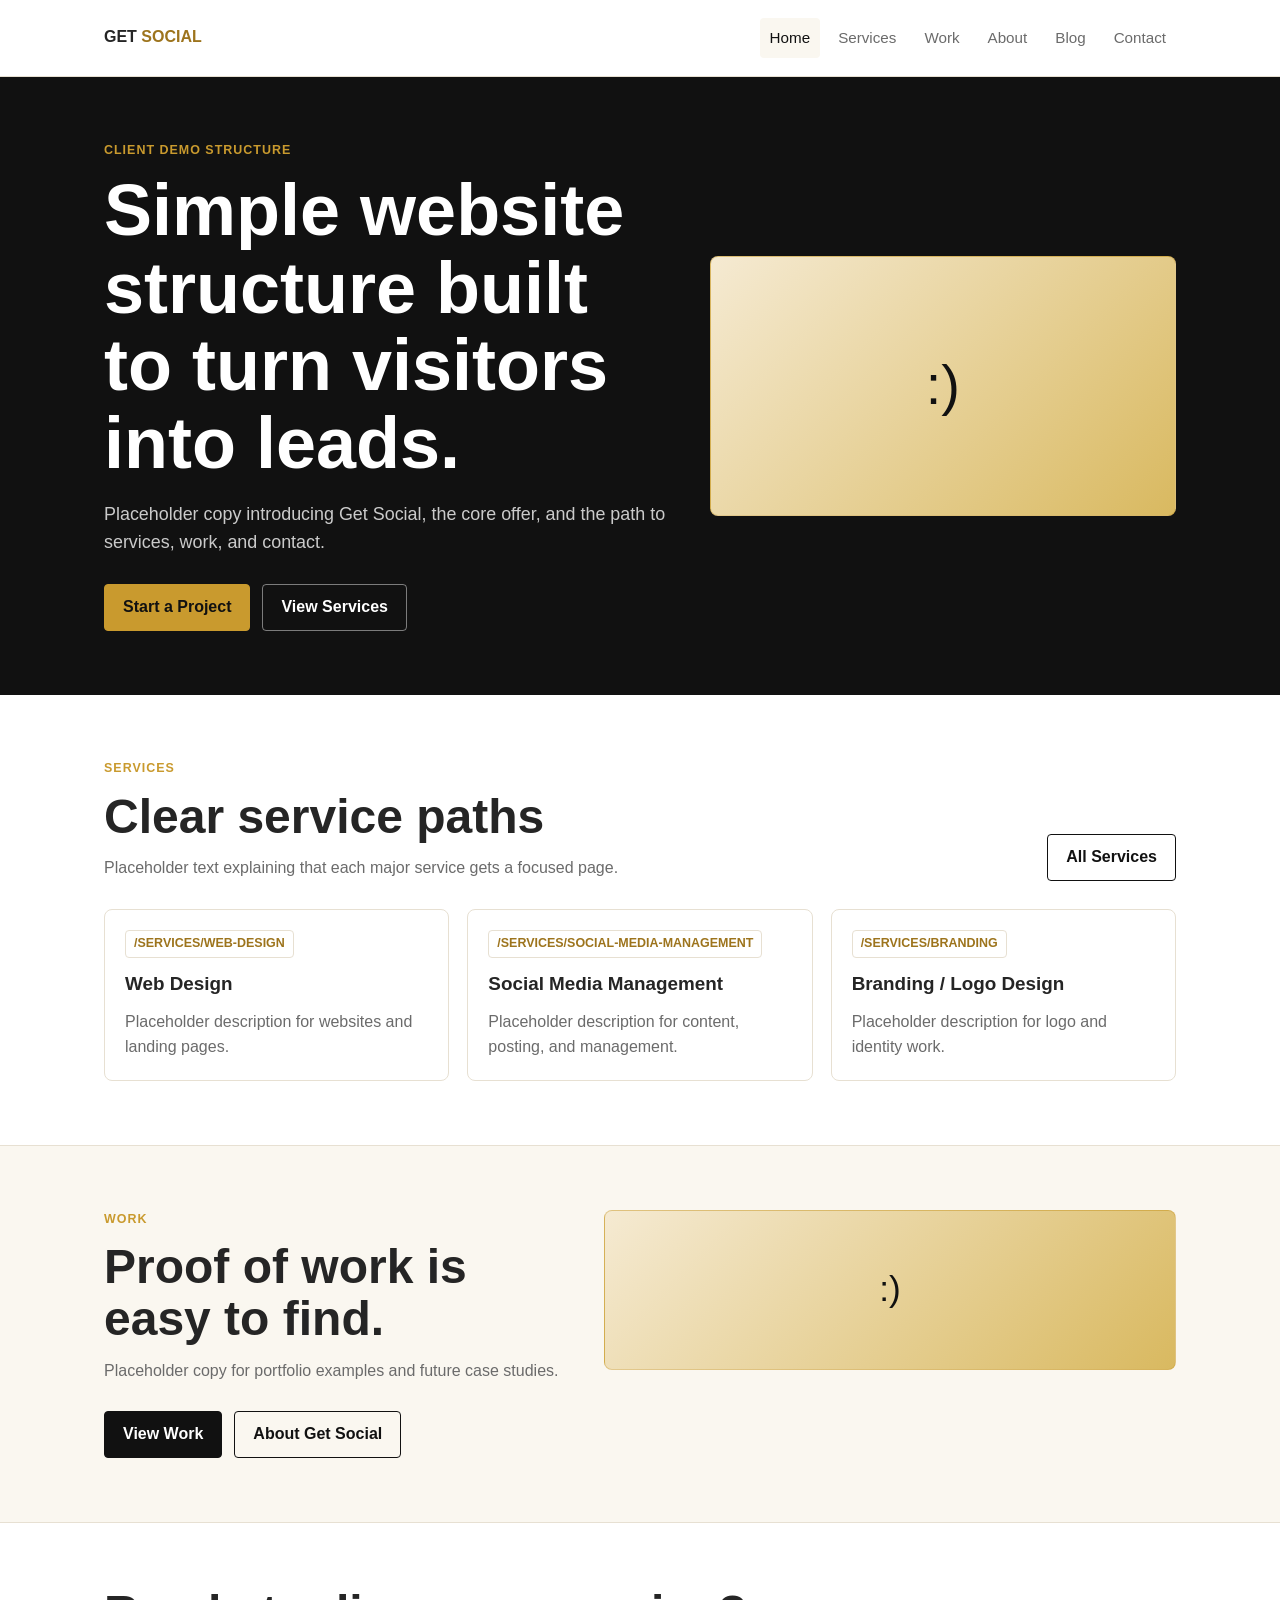
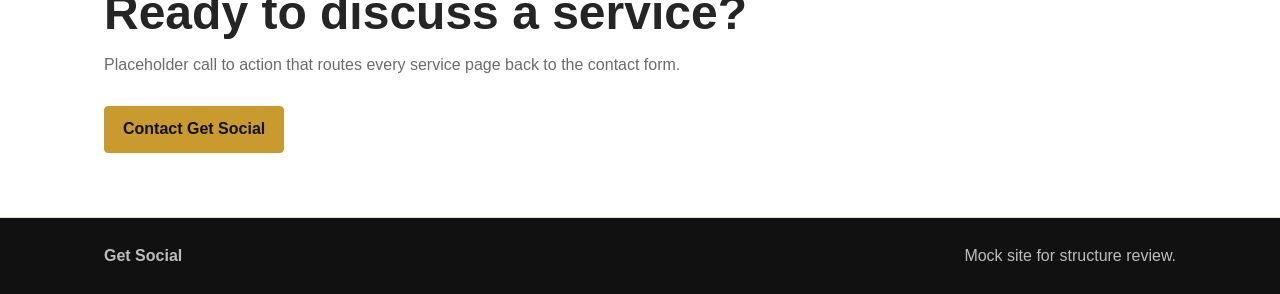
<file: index.html>
<!doctype html>
<html lang="en">
  <head>
    <meta charset="utf-8">
    <meta name="viewport" content="width=device-width, initial-scale=1">
    <title>Get Social Mock Site</title>
    <link rel="stylesheet" href="styles.css">
  </head>
  <body>
    <header class="site-header">
      <div class="nav-wrap">
        <a class="brand" href="index.html">Get <span>Social</span></a>
        <nav class="main-nav" aria-label="Main navigation">
          <a href="index.html" aria-current="page">Home</a>
          <a href="services/">Services</a>
          <a href="work/">Work</a>
          <a href="about/">About</a>
          <a href="blog/">Blog</a>
          <a href="contact/">Contact</a>
        </nav>
      </div>
    </header>
    <main>
      <section class="hero">
        <div class="hero-inner">
          <div>
            <p class="eyebrow">Client demo structure</p>
            <h1>Simple website structure built to turn visitors into leads.</h1>
            <p class="lede">Placeholder copy introducing Get Social, the core offer, and the path to services, work, and contact.</p>
            <div class="actions">
              <a class="button gold" href="contact/">Start a Project</a>
              <a class="button secondary" href="services/">View Services</a>
            </div>
          </div>
          <div class="media-block" aria-label="Replaceable image placeholder">:)</div>
        </div>
      </section>
      <section class="section">
        <div class="section-inner">
          <div class="section-head">
            <div>
              <p class="eyebrow">Services</p>
              <h2>Clear service paths</h2>
              <p class="section-lede">Placeholder text explaining that each major service gets a focused page.</p>
            </div>
            <a class="button secondary" href="services/">All Services</a>
          </div>
          <div class="grid three">
            <a class="card" href="services/web-design/"><span class="tag">/services/web-design</span><h3>Web Design</h3><p>Placeholder description for websites and landing pages.</p></a>
            <a class="card" href="services/social-media-management/"><span class="tag">/services/social-media-management</span><h3>Social Media Management</h3><p>Placeholder description for content, posting, and management.</p></a>
            <a class="card" href="services/branding/"><span class="tag">/services/branding</span><h3>Branding / Logo Design</h3><p>Placeholder description for logo and identity work.</p></a>
          </div>
        </div>
      </section>
      <section class="section alt">
        <div class="section-inner split">
          <div>
            <p class="eyebrow">Work</p>
            <h2>Proof of work is easy to find.</h2>
            <p class="section-lede">Placeholder copy for portfolio examples and future case studies.</p>
            <div class="actions">
              <a class="button" href="work/">View Work</a>
              <a class="button secondary" href="about/">About Get Social</a>
            </div>
          </div>
          <div class="media-block small" aria-label="Replaceable work image placeholder">:)</div>
        </div>
      </section>
      <section class="section">
        <div class="section-inner">
          <h2>Ready to discuss a service?</h2>
          <p class="section-lede">Placeholder call to action that routes every service page back to the contact form.</p>
          <div class="actions"><a class="button gold" href="contact/">Contact Get Social</a></div>
        </div>
      </section>
    </main>
    <footer class="site-footer"><div class="footer-inner"><strong>Get Social</strong><span>Mock site for structure review.</span></div></footer>
  </body>
</html>
</file>
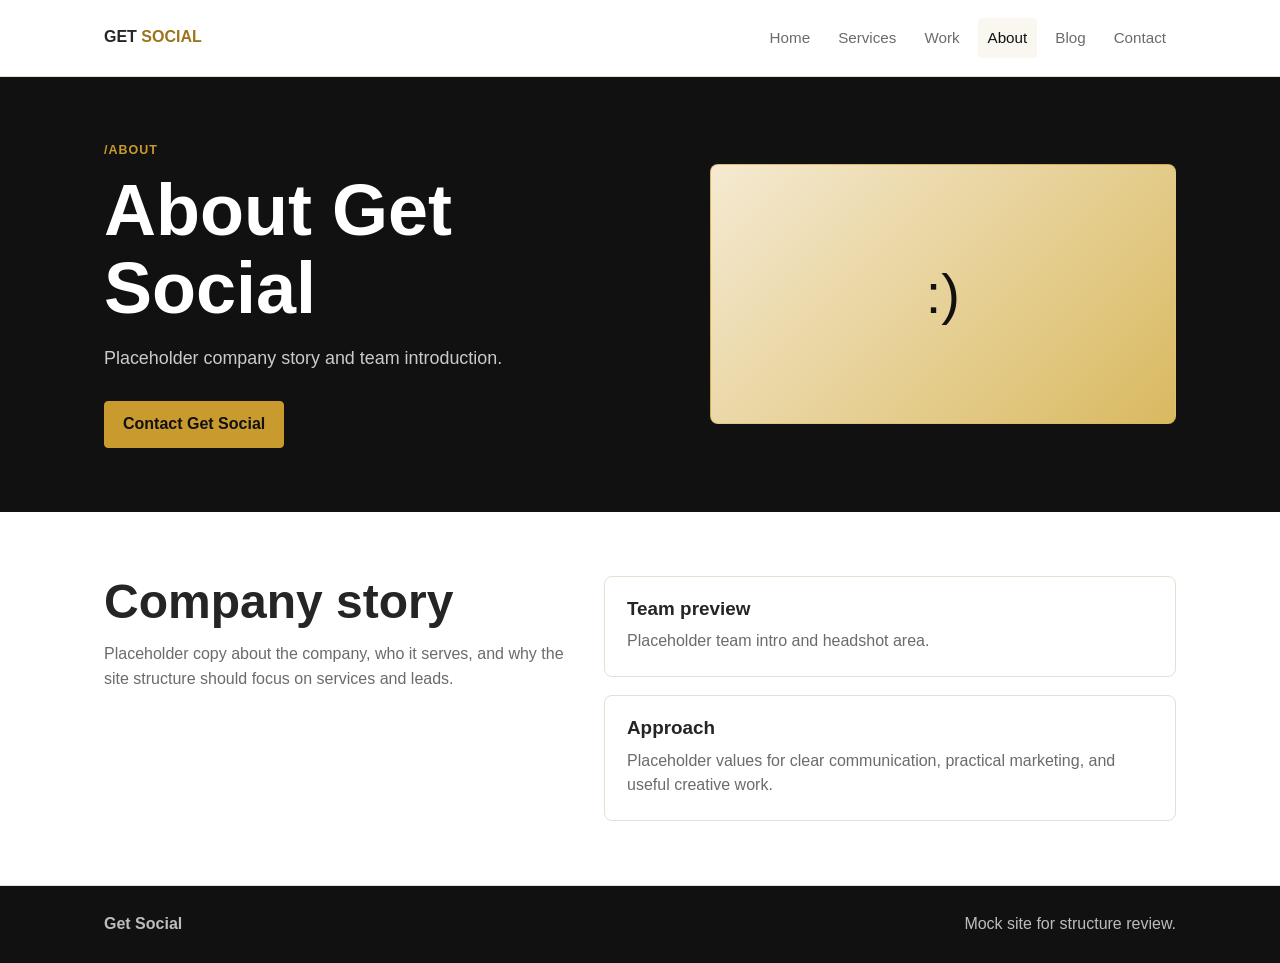
<file: about/index.html>
<!doctype html>
<html lang="en">
  <head><meta charset="utf-8"><meta name="viewport" content="width=device-width, initial-scale=1"><title>About | Get Social Mock Site</title><link rel="stylesheet" href="../styles.css"></head>
  <body>
    <header class="site-header"><div class="nav-wrap"><a class="brand" href="../index.html">Get <span>Social</span></a><nav class="main-nav" aria-label="Main navigation"><a href="../index.html">Home</a><a href="../services/">Services</a><a href="../work/">Work</a><a href="../about/" aria-current="page">About</a><a href="../blog/">Blog</a><a href="../contact/">Contact</a></nav></div></header>
    <main>
      <section class="hero"><div class="hero-inner"><div><p class="eyebrow">/about</p><h1>About Get Social</h1><p class="lede">Placeholder company story and team introduction.</p><div class="actions"><a class="button gold" href="../contact/">Contact Get Social</a></div></div><div class="media-block">:)</div></div></section>
      <section class="section"><div class="section-inner split"><div><h2>Company story</h2><p class="section-lede">Placeholder copy about the company, who it serves, and why the site structure should focus on services and leads.</p></div><div class="grid"><div class="feature"><h3>Team preview</h3><p>Placeholder team intro and headshot area.</p></div><div class="feature"><h3>Approach</h3><p>Placeholder values for clear communication, practical marketing, and useful creative work.</p></div></div></div></section>
    </main>
    <footer class="site-footer"><div class="footer-inner"><strong>Get Social</strong><span>Mock site for structure review.</span></div></footer>
  </body>
</html>
</file>
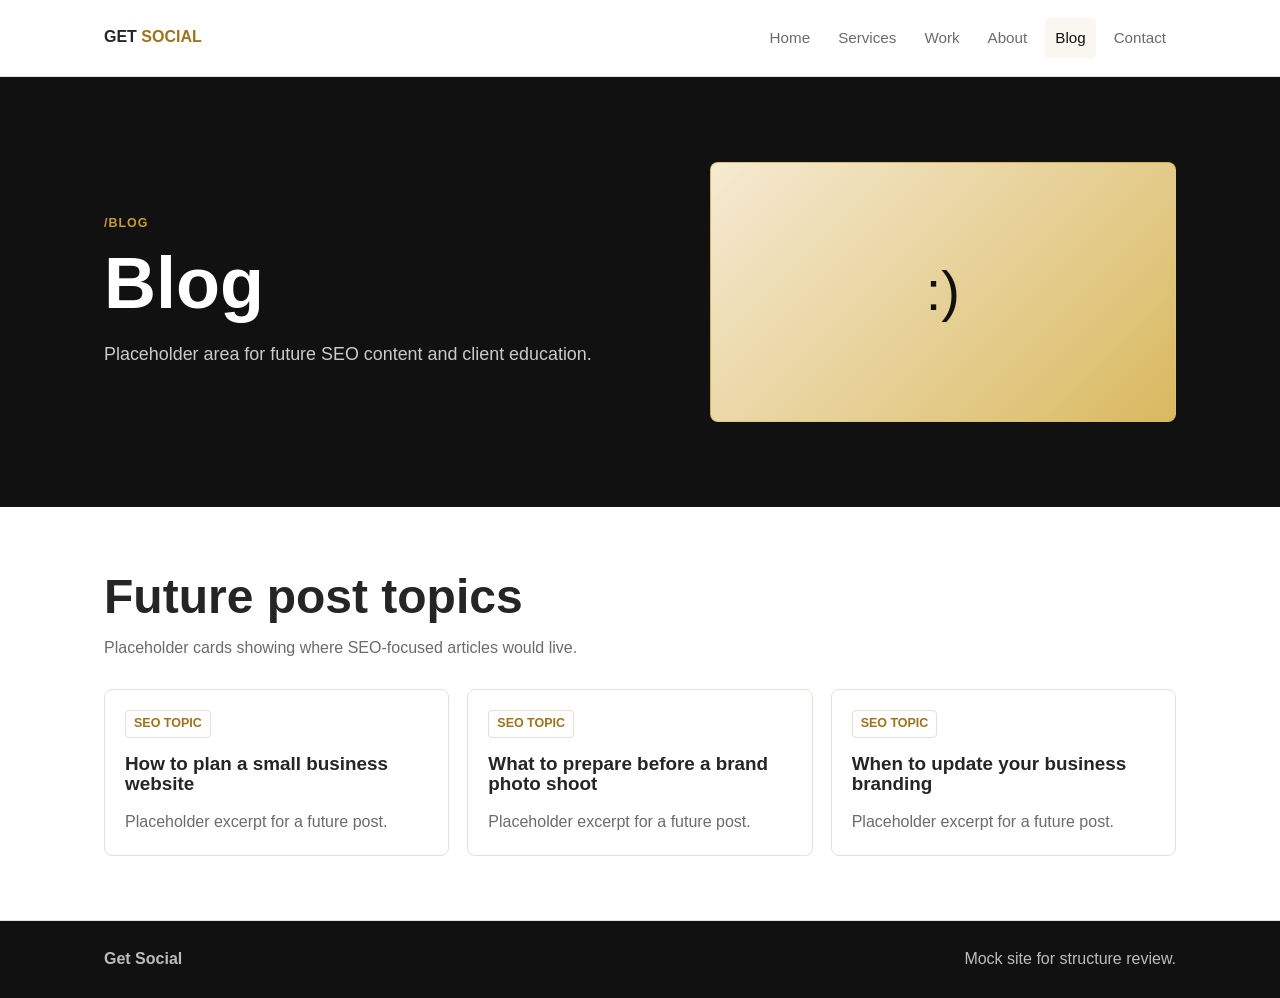
<file: blog/index.html>
<!doctype html>
<html lang="en">
  <head><meta charset="utf-8"><meta name="viewport" content="width=device-width, initial-scale=1"><title>Blog | Get Social Mock Site</title><link rel="stylesheet" href="../styles.css"></head>
  <body>
    <header class="site-header"><div class="nav-wrap"><a class="brand" href="../index.html">Get <span>Social</span></a><nav class="main-nav" aria-label="Main navigation"><a href="../index.html">Home</a><a href="../services/">Services</a><a href="../work/">Work</a><a href="../about/">About</a><a href="../blog/" aria-current="page">Blog</a><a href="../contact/">Contact</a></nav></div></header>
    <main>
      <section class="hero"><div class="hero-inner"><div><p class="eyebrow">/blog</p><h1>Blog</h1><p class="lede">Placeholder area for future SEO content and client education.</p></div><div class="media-block">:)</div></div></section>
      <section class="section"><div class="section-inner"><div class="section-head"><div><h2>Future post topics</h2><p class="section-lede">Placeholder cards showing where SEO-focused articles would live.</p></div></div><div class="grid three"><a class="card" href="../contact/"><span class="tag">SEO Topic</span><h3>How to plan a small business website</h3><p>Placeholder excerpt for a future post.</p></a><a class="card" href="../contact/"><span class="tag">SEO Topic</span><h3>What to prepare before a brand photo shoot</h3><p>Placeholder excerpt for a future post.</p></a><a class="card" href="../contact/"><span class="tag">SEO Topic</span><h3>When to update your business branding</h3><p>Placeholder excerpt for a future post.</p></a></div></div></section>
    </main>
    <footer class="site-footer"><div class="footer-inner"><strong>Get Social</strong><span>Mock site for structure review.</span></div></footer>
  </body>
</html>
</file>
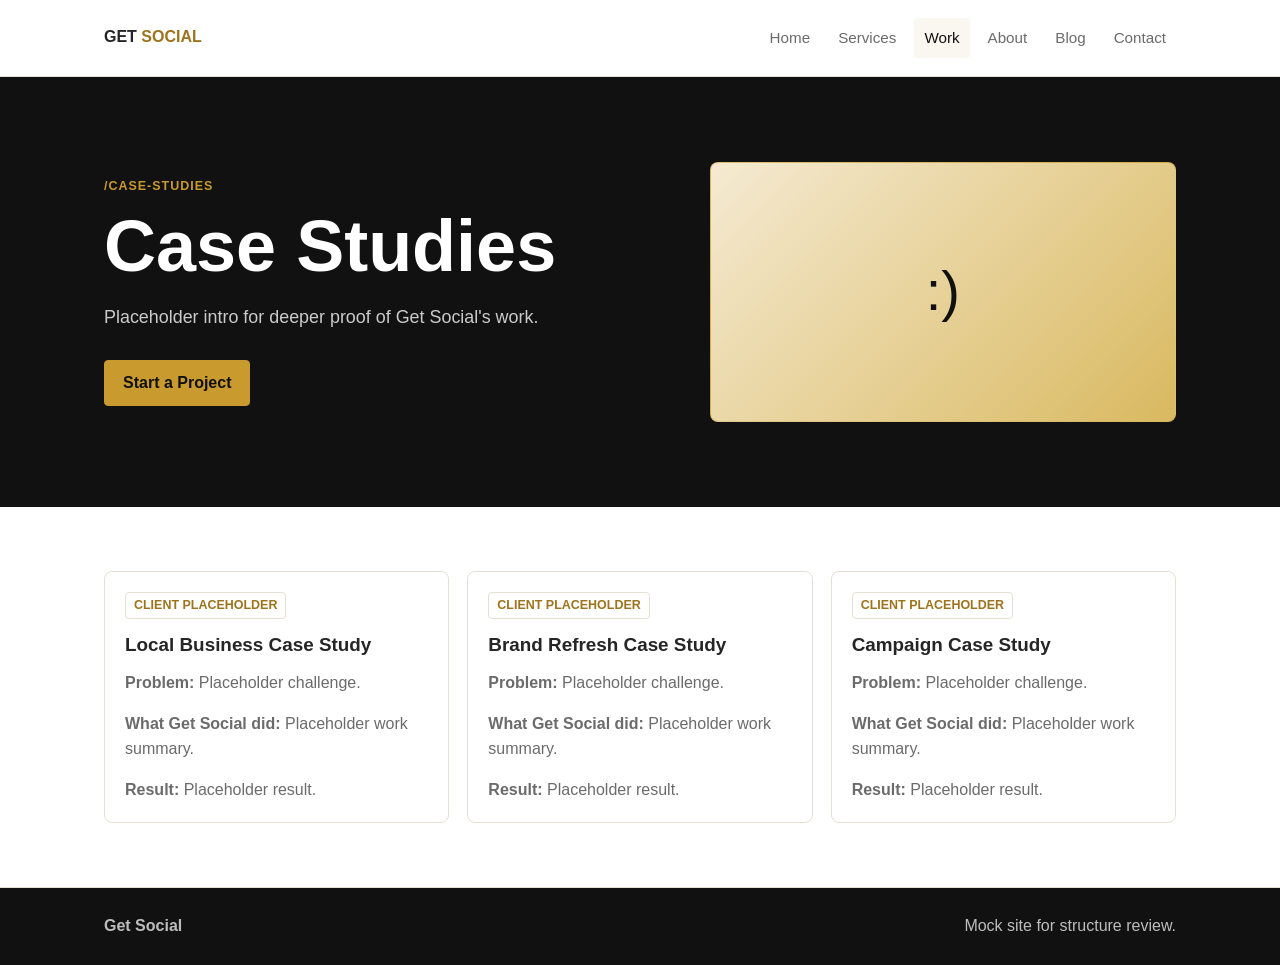
<file: case-studies/index.html>
<!doctype html>
<html lang="en">
  <head><meta charset="utf-8"><meta name="viewport" content="width=device-width, initial-scale=1"><title>Case Studies | Get Social Mock Site</title><link rel="stylesheet" href="../styles.css"></head>
  <body>
    <header class="site-header"><div class="nav-wrap"><a class="brand" href="../index.html">Get <span>Social</span></a><nav class="main-nav" aria-label="Main navigation"><a href="../index.html">Home</a><a href="../services/">Services</a><a href="../work/" aria-current="page">Work</a><a href="../about/">About</a><a href="../blog/">Blog</a><a href="../contact/">Contact</a></nav></div></header>
    <main>
      <section class="hero"><div class="hero-inner"><div><p class="eyebrow">/case-studies</p><h1>Case Studies</h1><p class="lede">Placeholder intro for deeper proof of Get Social's work.</p><div class="actions"><a class="button gold" href="../contact/">Start a Project</a></div></div><div class="media-block">:)</div></div></section>
      <section class="section"><div class="section-inner grid three"><div class="card"><span class="tag">Client Placeholder</span><h3>Local Business Case Study</h3><p><strong>Problem:</strong> Placeholder challenge.</p><p><strong>What Get Social did:</strong> Placeholder work summary.</p><p><strong>Result:</strong> Placeholder result.</p></div><div class="card"><span class="tag">Client Placeholder</span><h3>Brand Refresh Case Study</h3><p><strong>Problem:</strong> Placeholder challenge.</p><p><strong>What Get Social did:</strong> Placeholder work summary.</p><p><strong>Result:</strong> Placeholder result.</p></div><div class="card"><span class="tag">Client Placeholder</span><h3>Campaign Case Study</h3><p><strong>Problem:</strong> Placeholder challenge.</p><p><strong>What Get Social did:</strong> Placeholder work summary.</p><p><strong>Result:</strong> Placeholder result.</p></div></div></section>
    </main>
    <footer class="site-footer"><div class="footer-inner"><strong>Get Social</strong><span>Mock site for structure review.</span></div></footer>
  </body>
</html>
</file>
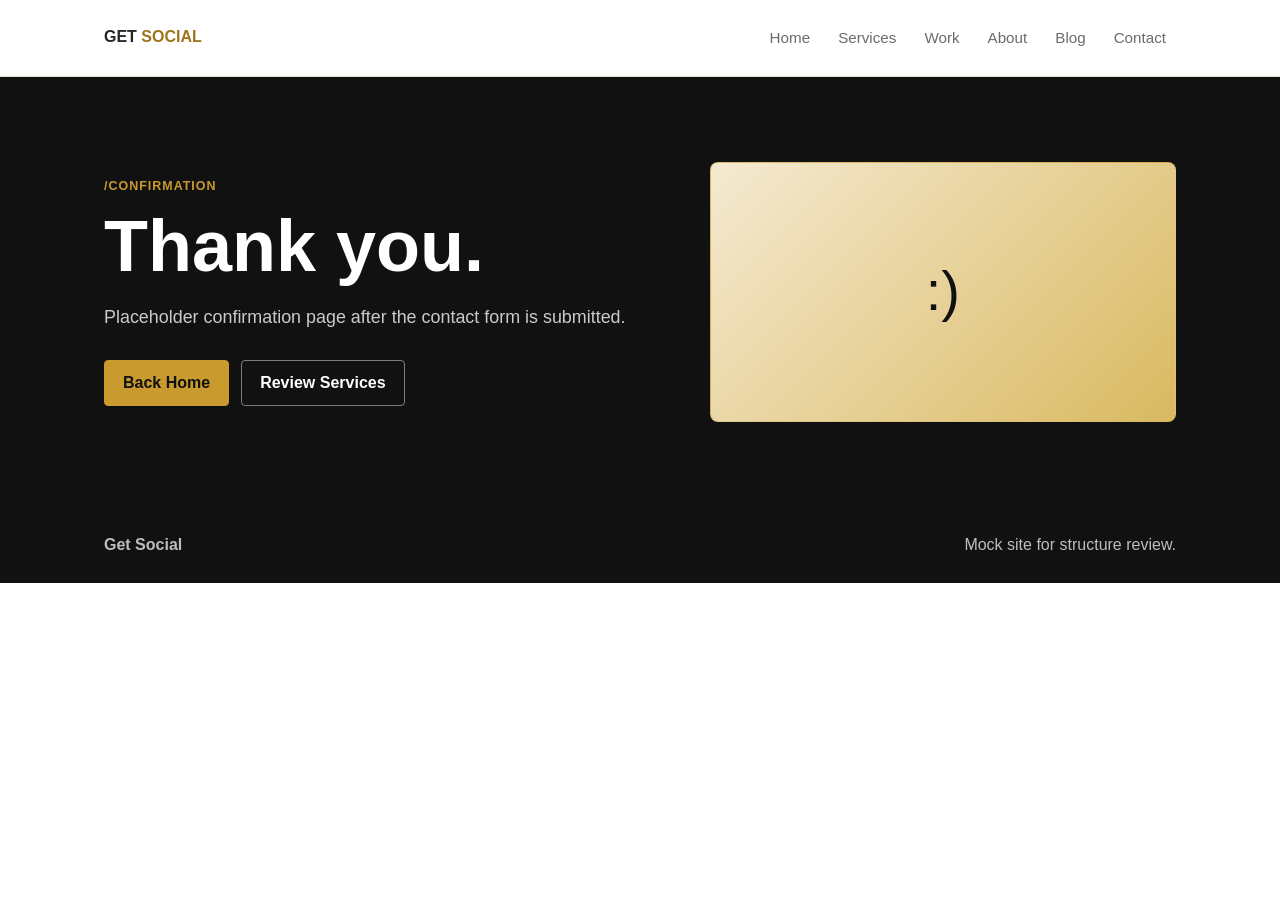
<file: confirmation/index.html>
<!doctype html>
<html lang="en">
  <head><meta charset="utf-8"><meta name="viewport" content="width=device-width, initial-scale=1"><title>Confirmation | Get Social Mock Site</title><link rel="stylesheet" href="../styles.css"></head>
  <body>
    <header class="site-header"><div class="nav-wrap"><a class="brand" href="../index.html">Get <span>Social</span></a><nav class="main-nav" aria-label="Main navigation"><a href="../index.html">Home</a><a href="../services/">Services</a><a href="../work/">Work</a><a href="../about/">About</a><a href="../blog/">Blog</a><a href="../contact/">Contact</a></nav></div></header>
    <main>
      <section class="hero"><div class="hero-inner"><div><p class="eyebrow">/confirmation</p><h1>Thank you.</h1><p class="lede">Placeholder confirmation page after the contact form is submitted.</p><div class="actions"><a class="button gold" href="../index.html">Back Home</a><a class="button secondary" href="../services/">Review Services</a></div></div><div class="media-block">:)</div></div></section>
    </main>
    <footer class="site-footer"><div class="footer-inner"><strong>Get Social</strong><span>Mock site for structure review.</span></div></footer>
  </body>
</html>
</file>
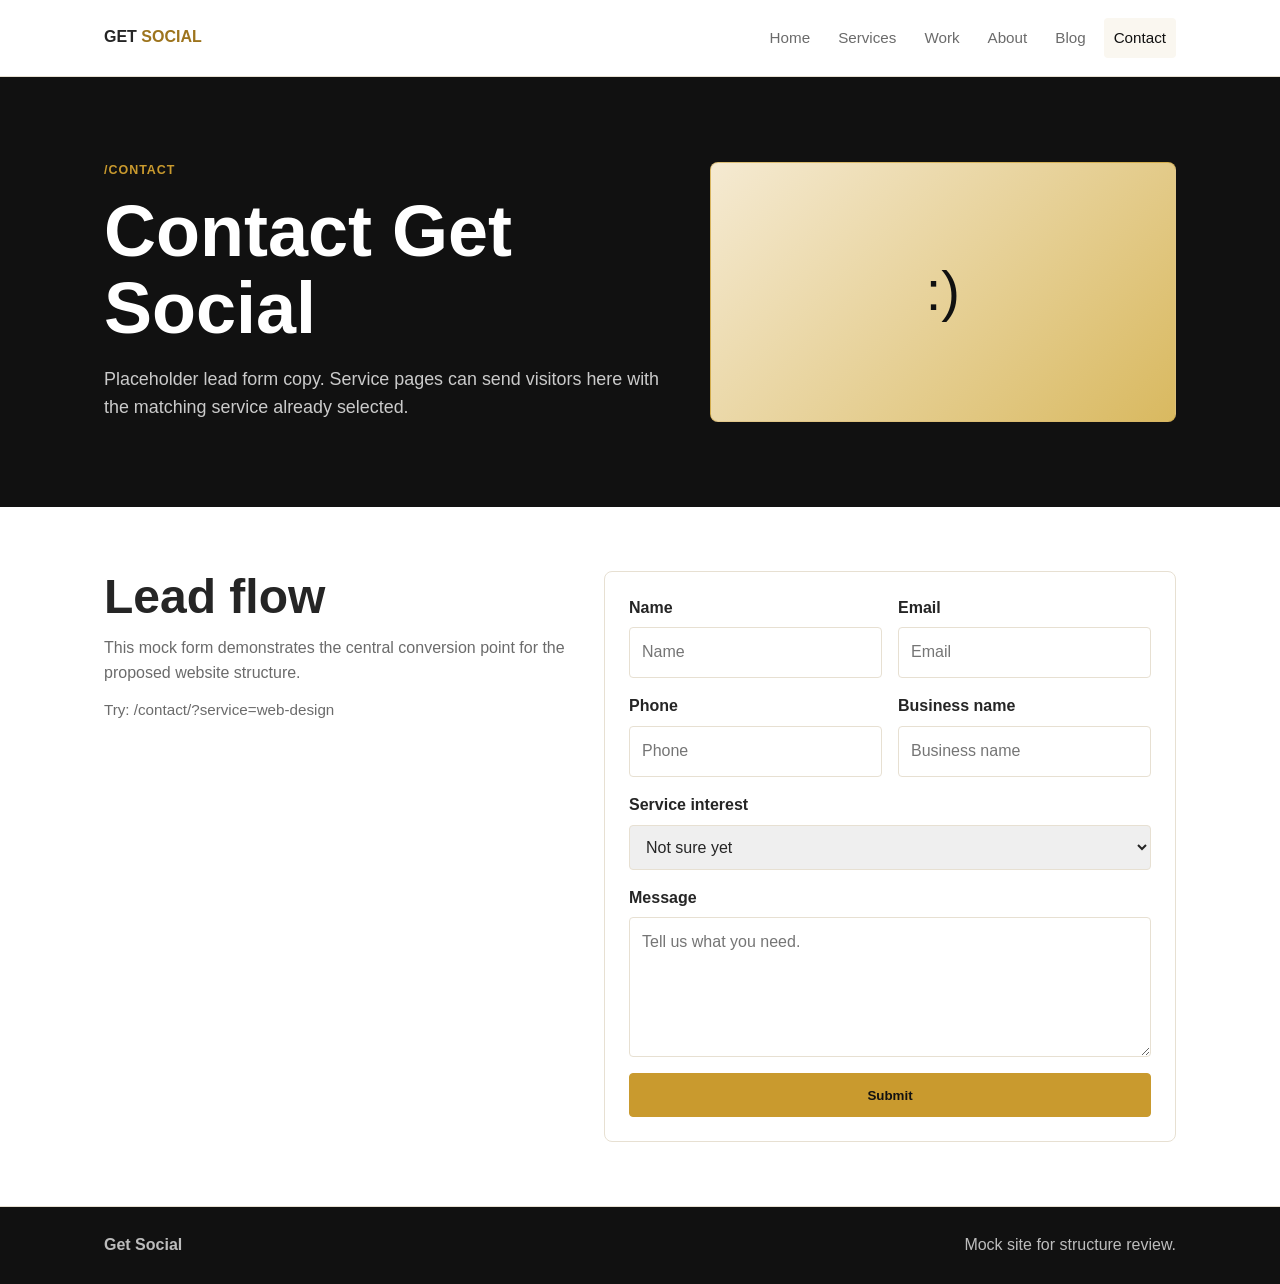
<file: contact/index.html>
<!doctype html>
<html lang="en">
  <head><meta charset="utf-8"><meta name="viewport" content="width=device-width, initial-scale=1"><title>Contact | Get Social Mock Site</title><link rel="stylesheet" href="../styles.css"></head>
  <body>
    <header class="site-header"><div class="nav-wrap"><a class="brand" href="../index.html">Get <span>Social</span></a><nav class="main-nav" aria-label="Main navigation"><a href="../index.html">Home</a><a href="../services/">Services</a><a href="../work/">Work</a><a href="../about/">About</a><a href="../blog/">Blog</a><a href="../contact/" aria-current="page">Contact</a></nav></div></header>
    <main>
      <section class="hero"><div class="hero-inner"><div><p class="eyebrow">/contact</p><h1>Contact Get Social</h1><p class="lede">Placeholder lead form copy. Service pages can send visitors here with the matching service already selected.</p></div><div class="media-block">:)</div></div></section>
      <section class="section"><div class="section-inner split"><div><h2>Lead flow</h2><p class="section-lede">This mock form demonstrates the central conversion point for the proposed website structure.</p><p class="page-note">Try: /contact/?service=web-design</p></div><form class="form-shell" data-contact-form action="../confirmation/" method="get">
        <div class="form-grid">
          <div class="field"><label for="name">Name</label><input id="name" name="name" type="text" placeholder="Name"></div>
          <div class="field"><label for="email">Email</label><input id="email" name="email" type="email" placeholder="Email"></div>
          <div class="field"><label for="phone">Phone</label><input id="phone" name="phone" type="tel" placeholder="Phone"></div>
          <div class="field"><label for="business">Business name</label><input id="business" name="business" type="text" placeholder="Business name"></div>
          <div class="field full"><label for="service">Service interest</label><select id="service" name="service" data-service-select><option>Web Design</option><option>Social Media Management</option><option>Branding / Logo Design</option><option>Brand Photography</option><option>Drone / Videography</option><option selected>Not sure yet</option></select></div>
          <div class="field full"><label for="message">Message</label><textarea id="message" name="message" placeholder="Tell us what you need."></textarea></div>
          <div class="field full"><button class="button gold" type="submit">Submit</button></div>
        </div>
      </form></div></section>
    </main>
    <footer class="site-footer"><div class="footer-inner"><strong>Get Social</strong><span>Mock site for structure review.</span></div></footer>
    <script src="../script.js"></script>
  </body>
</html>
</file>
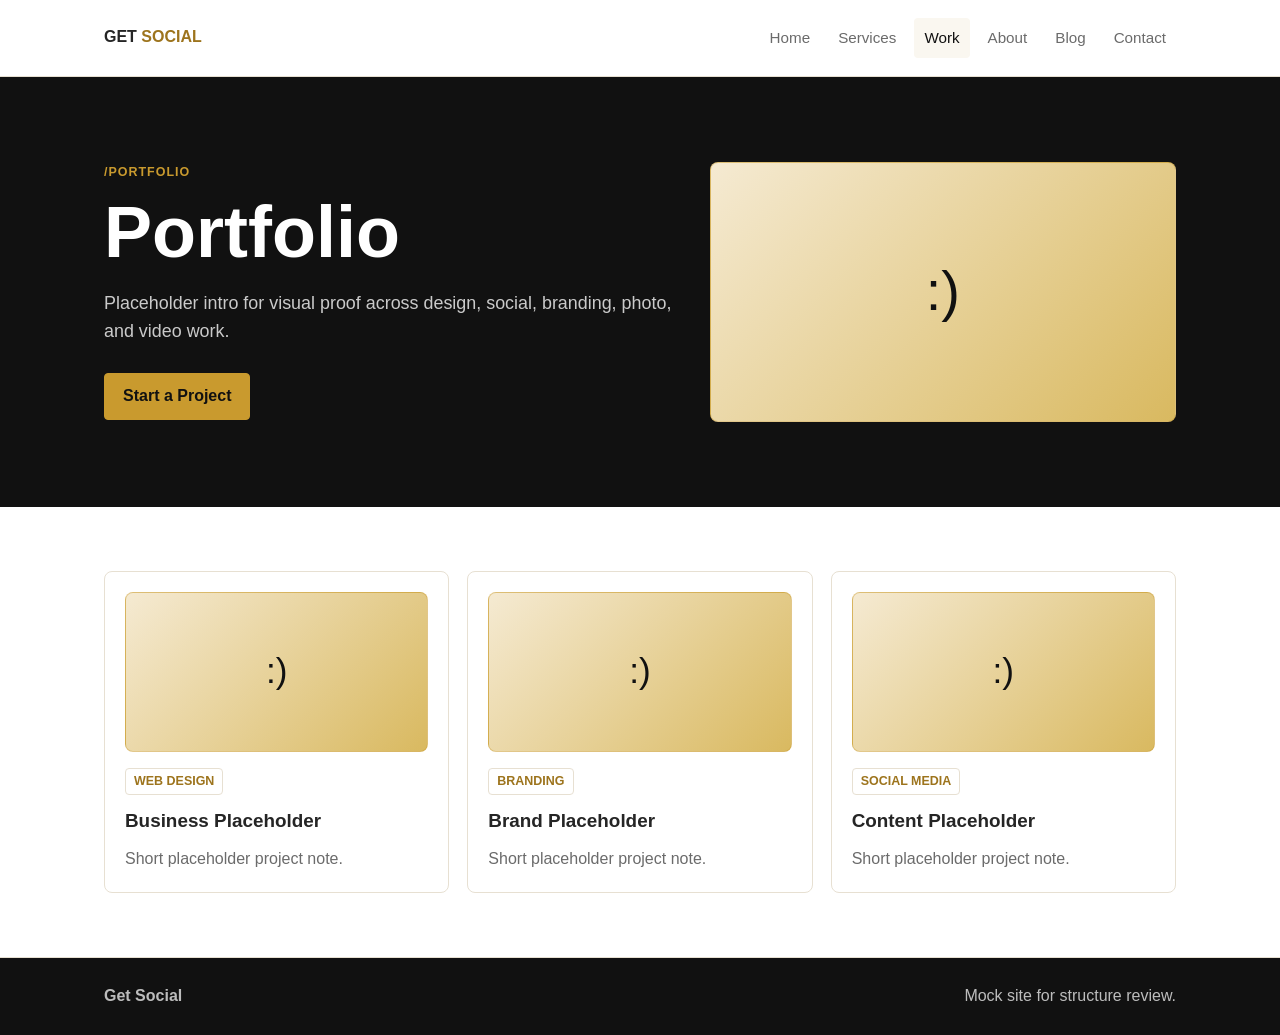
<file: portfolio/index.html>
<!doctype html>
<html lang="en">
  <head><meta charset="utf-8"><meta name="viewport" content="width=device-width, initial-scale=1"><title>Portfolio | Get Social Mock Site</title><link rel="stylesheet" href="../styles.css"></head>
  <body>
    <header class="site-header"><div class="nav-wrap"><a class="brand" href="../index.html">Get <span>Social</span></a><nav class="main-nav" aria-label="Main navigation"><a href="../index.html">Home</a><a href="../services/">Services</a><a href="../work/" aria-current="page">Work</a><a href="../about/">About</a><a href="../blog/">Blog</a><a href="../contact/">Contact</a></nav></div></header>
    <main>
      <section class="hero"><div class="hero-inner"><div><p class="eyebrow">/portfolio</p><h1>Portfolio</h1><p class="lede">Placeholder intro for visual proof across design, social, branding, photo, and video work.</p><div class="actions"><a class="button gold" href="../contact/">Start a Project</a></div></div><div class="media-block">:)</div></div></section>
      <section class="section"><div class="section-inner"><div class="grid three"><div class="card"><div class="media-block small">:)</div><span class="tag">Web Design</span><h3>Business Placeholder</h3><p>Short placeholder project note.</p></div><div class="card"><div class="media-block small">:)</div><span class="tag">Branding</span><h3>Brand Placeholder</h3><p>Short placeholder project note.</p></div><div class="card"><div class="media-block small">:)</div><span class="tag">Social Media</span><h3>Content Placeholder</h3><p>Short placeholder project note.</p></div></div></div></section>
    </main>
    <footer class="site-footer"><div class="footer-inner"><strong>Get Social</strong><span>Mock site for structure review.</span></div></footer>
  </body>
</html>
</file>
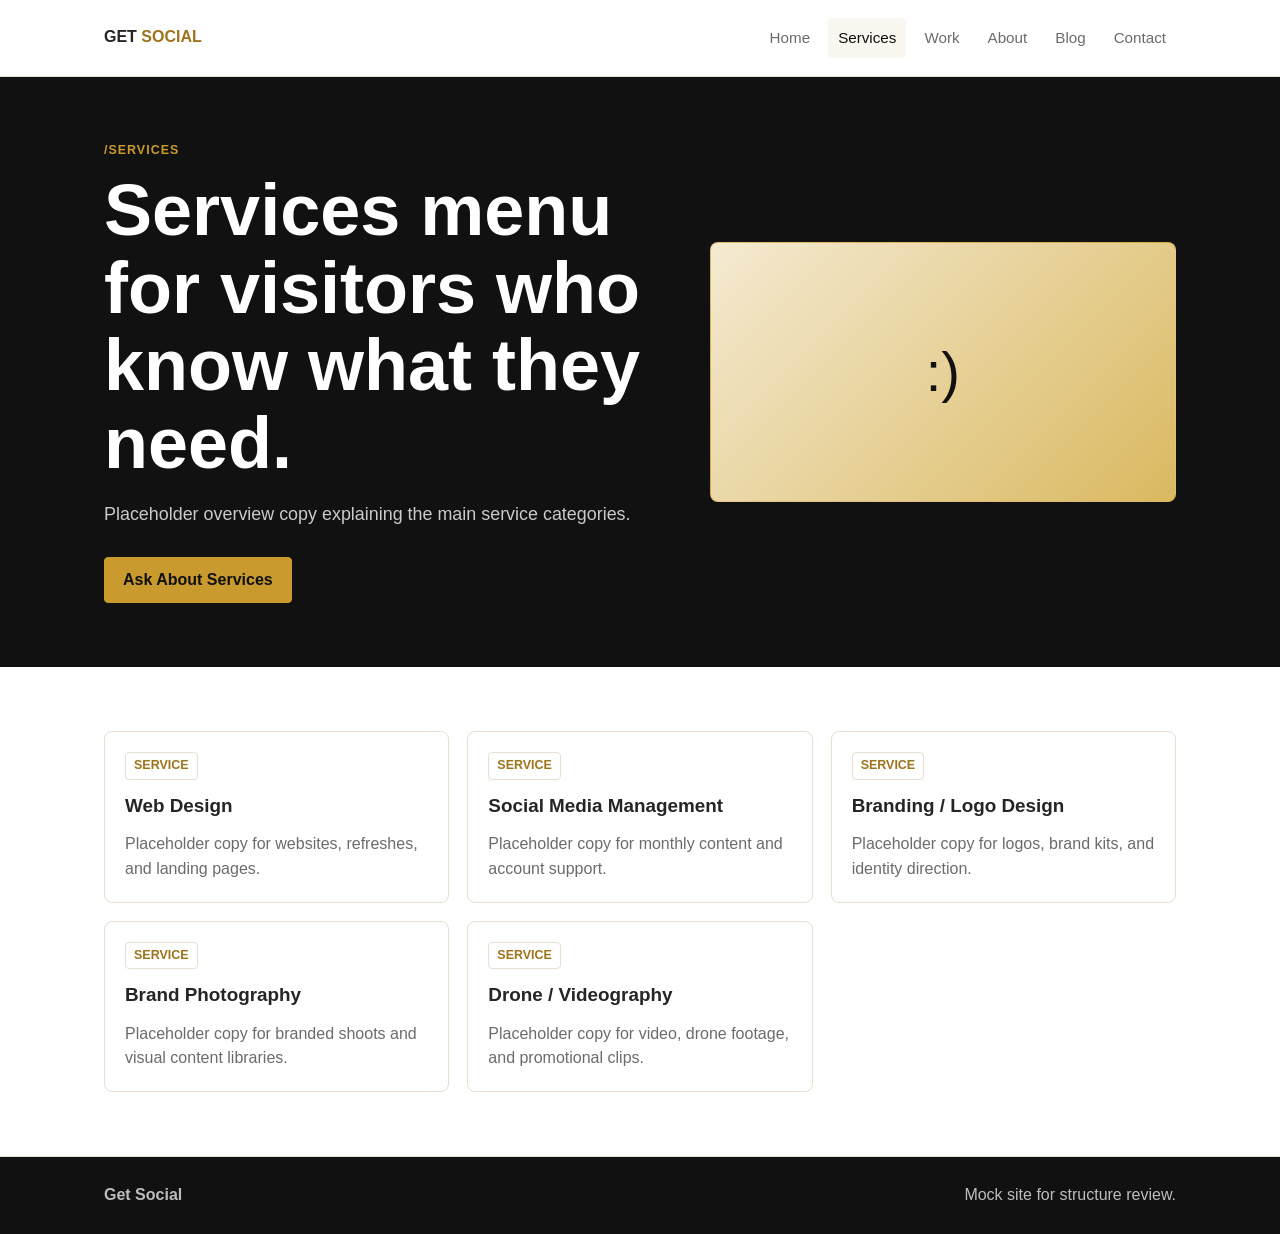
<file: services/index.html>
<!doctype html>
<html lang="en">
  <head>
    <meta charset="utf-8">
    <meta name="viewport" content="width=device-width, initial-scale=1">
    <title>Services | Get Social Mock Site</title>
    <link rel="stylesheet" href="../styles.css">
  </head>
  <body>
    <header class="site-header"><div class="nav-wrap"><a class="brand" href="../index.html">Get <span>Social</span></a><nav class="main-nav" aria-label="Main navigation"><a href="../index.html">Home</a><a href="../services/" aria-current="page">Services</a><a href="../work/">Work</a><a href="../about/">About</a><a href="../blog/">Blog</a><a href="../contact/">Contact</a></nav></div></header>
    <main>
      <section class="hero"><div class="hero-inner"><div><p class="eyebrow">/services</p><h1>Services menu for visitors who know what they need.</h1><p class="lede">Placeholder overview copy explaining the main service categories.</p><div class="actions"><a class="button gold" href="../contact/">Ask About Services</a></div></div><div class="media-block">:)</div></div></section>
      <section class="section"><div class="section-inner"><div class="grid three">
        <a class="card" href="../services/web-design/"><span class="tag">Service</span><h3>Web Design</h3><p>Placeholder copy for websites, refreshes, and landing pages.</p></a>
        <a class="card" href="../services/social-media-management/"><span class="tag">Service</span><h3>Social Media Management</h3><p>Placeholder copy for monthly content and account support.</p></a>
        <a class="card" href="../services/branding/"><span class="tag">Service</span><h3>Branding / Logo Design</h3><p>Placeholder copy for logos, brand kits, and identity direction.</p></a>
        <a class="card" href="../services/brand-photography/"><span class="tag">Service</span><h3>Brand Photography</h3><p>Placeholder copy for branded shoots and visual content libraries.</p></a>
        <a class="card" href="../services/drone-videography/"><span class="tag">Service</span><h3>Drone / Videography</h3><p>Placeholder copy for video, drone footage, and promotional clips.</p></a>
      </div></div></section>
    </main>
    <footer class="site-footer"><div class="footer-inner"><strong>Get Social</strong><span>Mock site for structure review.</span></div></footer>
  </body>
</html>
</file>
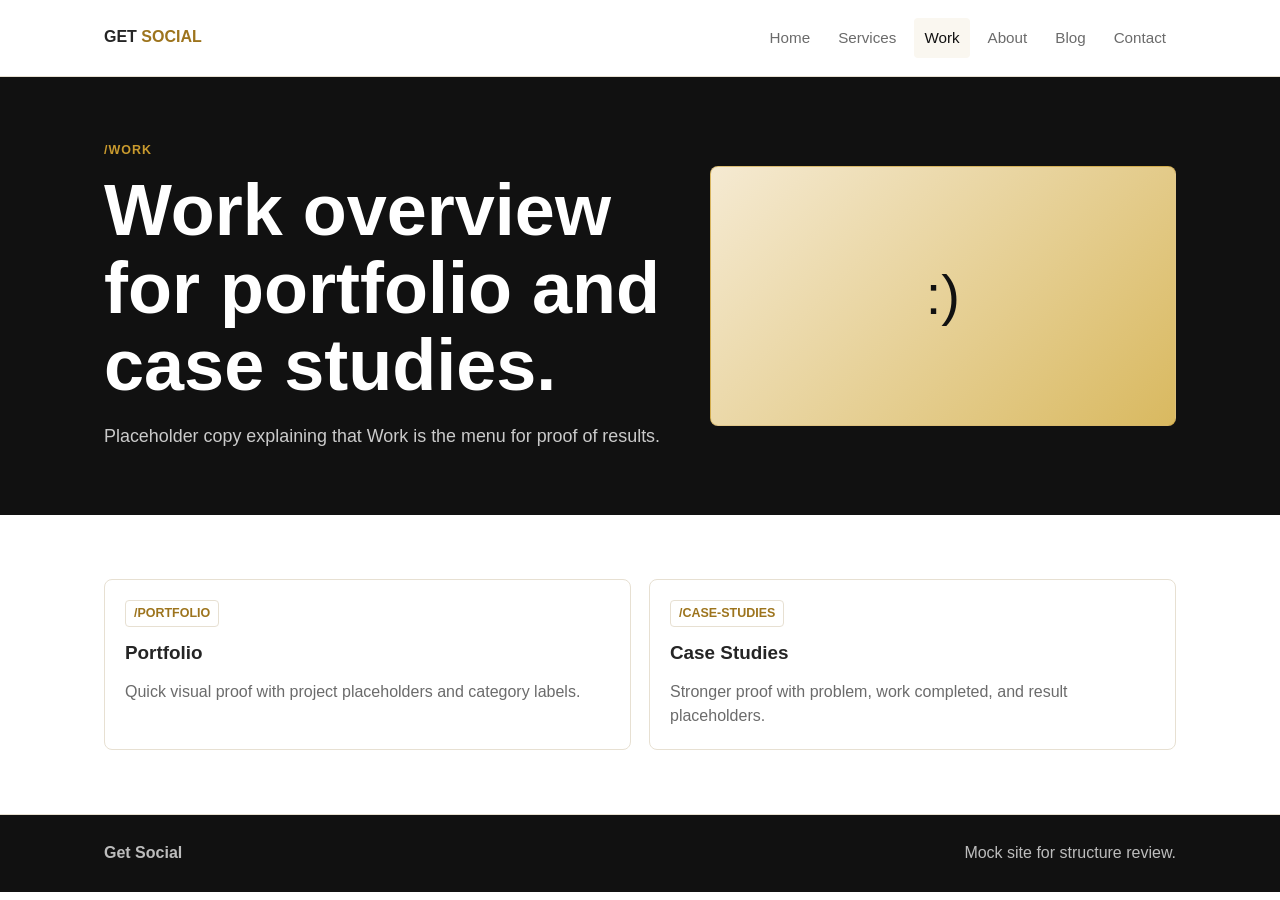
<file: work/index.html>
<!doctype html>
<html lang="en">
  <head><meta charset="utf-8"><meta name="viewport" content="width=device-width, initial-scale=1"><title>Work | Get Social Mock Site</title><link rel="stylesheet" href="../styles.css"></head>
  <body>
    <header class="site-header"><div class="nav-wrap"><a class="brand" href="../index.html">Get <span>Social</span></a><nav class="main-nav" aria-label="Main navigation"><a href="../index.html">Home</a><a href="../services/">Services</a><a href="../work/" aria-current="page">Work</a><a href="../about/">About</a><a href="../blog/">Blog</a><a href="../contact/">Contact</a></nav></div></header>
    <main>
      <section class="hero"><div class="hero-inner"><div><p class="eyebrow">/work</p><h1>Work overview for portfolio and case studies.</h1><p class="lede">Placeholder copy explaining that Work is the menu for proof of results.</p></div><div class="media-block">:)</div></div></section>
      <section class="section"><div class="section-inner grid two"><a class="card" href="../portfolio/"><span class="tag">/portfolio</span><h3>Portfolio</h3><p>Quick visual proof with project placeholders and category labels.</p></a><a class="card" href="../case-studies/"><span class="tag">/case-studies</span><h3>Case Studies</h3><p>Stronger proof with problem, work completed, and result placeholders.</p></a></div></section>
    </main>
    <footer class="site-footer"><div class="footer-inner"><strong>Get Social</strong><span>Mock site for structure review.</span></div></footer>
  </body>
</html>
</file>
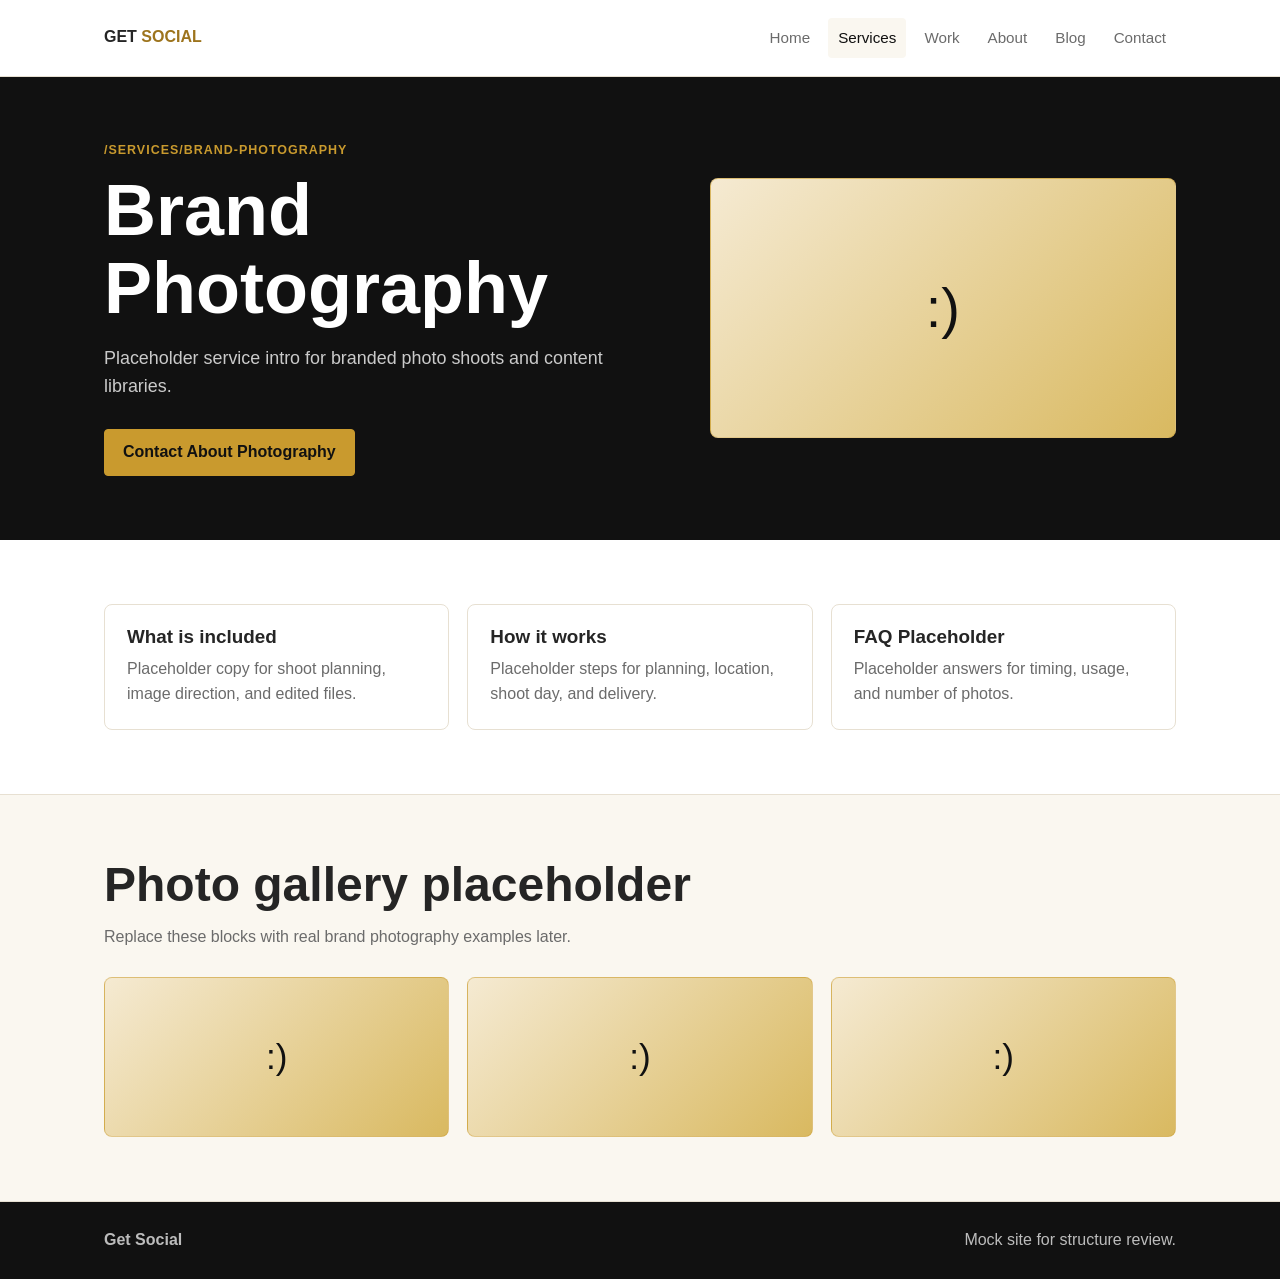
<file: services/brand-photography/index.html>
<!doctype html>
<html lang="en">
  <head><meta charset="utf-8"><meta name="viewport" content="width=device-width, initial-scale=1"><title>Brand Photography | Get Social Mock Site</title><link rel="stylesheet" href="../../styles.css"></head>
  <body>
    <header class="site-header"><div class="nav-wrap"><a class="brand" href="../../index.html">Get <span>Social</span></a><nav class="main-nav" aria-label="Main navigation"><a href="../../index.html">Home</a><a href="../../services/" aria-current="page">Services</a><a href="../../work/">Work</a><a href="../../about/">About</a><a href="../../blog/">Blog</a><a href="../../contact/">Contact</a></nav></div></header>
    <main>
      <section class="hero"><div class="hero-inner"><div><p class="eyebrow">/services/brand-photography</p><h1>Brand Photography</h1><p class="lede">Placeholder service intro for branded photo shoots and content libraries.</p><div class="actions"><a class="button gold" href="../../contact/?service=brand-photography">Contact About Photography</a></div></div><div class="media-block">:)</div></div></section>
      <section class="section"><div class="section-inner grid three"><div class="feature"><h3>What is included</h3><p>Placeholder copy for shoot planning, image direction, and edited files.</p></div><div class="feature"><h3>How it works</h3><p>Placeholder steps for planning, location, shoot day, and delivery.</p></div><div class="feature"><h3>FAQ Placeholder</h3><p>Placeholder answers for timing, usage, and number of photos.</p></div></div></section>
      <section class="section alt"><div class="section-inner"><div class="section-head"><div><h2>Photo gallery placeholder</h2><p class="section-lede">Replace these blocks with real brand photography examples later.</p></div></div><div class="grid three"><div class="media-block small">:)</div><div class="media-block small">:)</div><div class="media-block small">:)</div></div></div></section>
    </main>
    <footer class="site-footer"><div class="footer-inner"><strong>Get Social</strong><span>Mock site for structure review.</span></div></footer>
  </body>
</html>
</file>
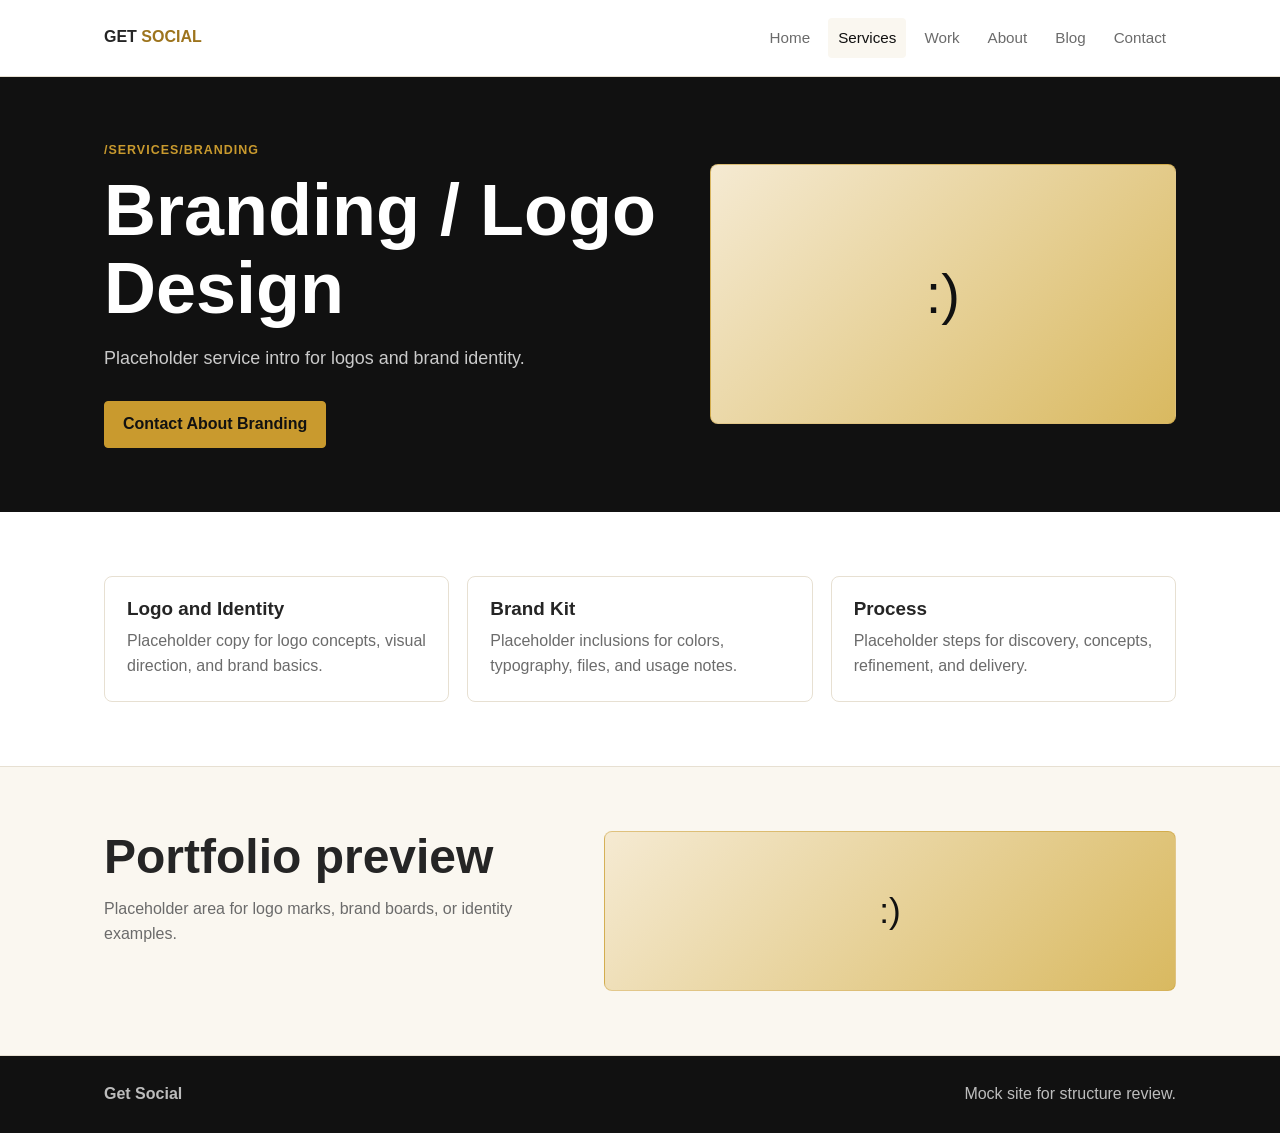
<file: services/branding/index.html>
<!doctype html>
<html lang="en">
  <head><meta charset="utf-8"><meta name="viewport" content="width=device-width, initial-scale=1"><title>Branding | Get Social Mock Site</title><link rel="stylesheet" href="../../styles.css"></head>
  <body>
    <header class="site-header"><div class="nav-wrap"><a class="brand" href="../../index.html">Get <span>Social</span></a><nav class="main-nav" aria-label="Main navigation"><a href="../../index.html">Home</a><a href="../../services/" aria-current="page">Services</a><a href="../../work/">Work</a><a href="../../about/">About</a><a href="../../blog/">Blog</a><a href="../../contact/">Contact</a></nav></div></header>
    <main>
      <section class="hero"><div class="hero-inner"><div><p class="eyebrow">/services/branding</p><h1>Branding / Logo Design</h1><p class="lede">Placeholder service intro for logos and brand identity.</p><div class="actions"><a class="button gold" href="../../contact/?service=branding">Contact About Branding</a></div></div><div class="media-block">:)</div></div></section>
      <section class="section"><div class="section-inner grid three"><div class="feature"><h3>Logo and Identity</h3><p>Placeholder copy for logo concepts, visual direction, and brand basics.</p></div><div class="feature"><h3>Brand Kit</h3><p>Placeholder inclusions for colors, typography, files, and usage notes.</p></div><div class="feature"><h3>Process</h3><p>Placeholder steps for discovery, concepts, refinement, and delivery.</p></div></div></section>
      <section class="section alt"><div class="section-inner split"><div><h2>Portfolio preview</h2><p class="section-lede">Placeholder area for logo marks, brand boards, or identity examples.</p></div><div class="media-block small">:)</div></div></section>
    </main>
    <footer class="site-footer"><div class="footer-inner"><strong>Get Social</strong><span>Mock site for structure review.</span></div></footer>
  </body>
</html>
</file>
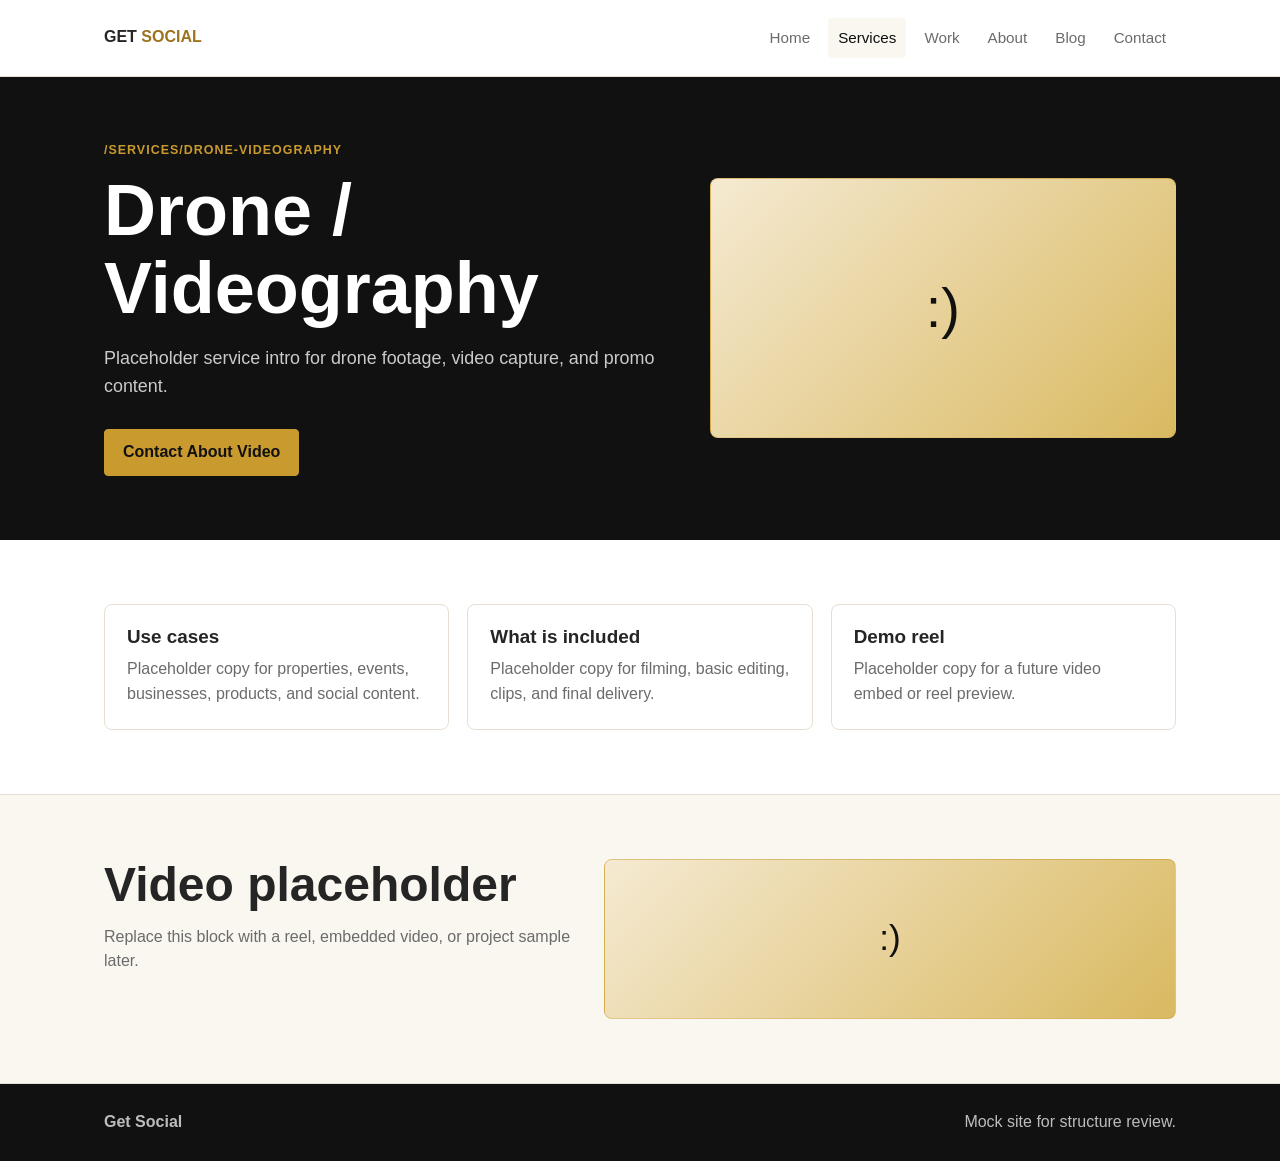
<file: services/drone-videography/index.html>
<!doctype html>
<html lang="en">
  <head><meta charset="utf-8"><meta name="viewport" content="width=device-width, initial-scale=1"><title>Drone / Videography | Get Social Mock Site</title><link rel="stylesheet" href="../../styles.css"></head>
  <body>
    <header class="site-header"><div class="nav-wrap"><a class="brand" href="../../index.html">Get <span>Social</span></a><nav class="main-nav" aria-label="Main navigation"><a href="../../index.html">Home</a><a href="../../services/" aria-current="page">Services</a><a href="../../work/">Work</a><a href="../../about/">About</a><a href="../../blog/">Blog</a><a href="../../contact/">Contact</a></nav></div></header>
    <main>
      <section class="hero"><div class="hero-inner"><div><p class="eyebrow">/services/drone-videography</p><h1>Drone / Videography</h1><p class="lede">Placeholder service intro for drone footage, video capture, and promo content.</p><div class="actions"><a class="button gold" href="../../contact/?service=drone-videography">Contact About Video</a></div></div><div class="media-block">:)</div></div></section>
      <section class="section"><div class="section-inner grid three"><div class="feature"><h3>Use cases</h3><p>Placeholder copy for properties, events, businesses, products, and social content.</p></div><div class="feature"><h3>What is included</h3><p>Placeholder copy for filming, basic editing, clips, and final delivery.</p></div><div class="feature"><h3>Demo reel</h3><p>Placeholder copy for a future video embed or reel preview.</p></div></div></section>
      <section class="section alt"><div class="section-inner split"><div><h2>Video placeholder</h2><p class="section-lede">Replace this block with a reel, embedded video, or project sample later.</p></div><div class="media-block small">:)</div></div></section>
    </main>
    <footer class="site-footer"><div class="footer-inner"><strong>Get Social</strong><span>Mock site for structure review.</span></div></footer>
  </body>
</html>
</file>
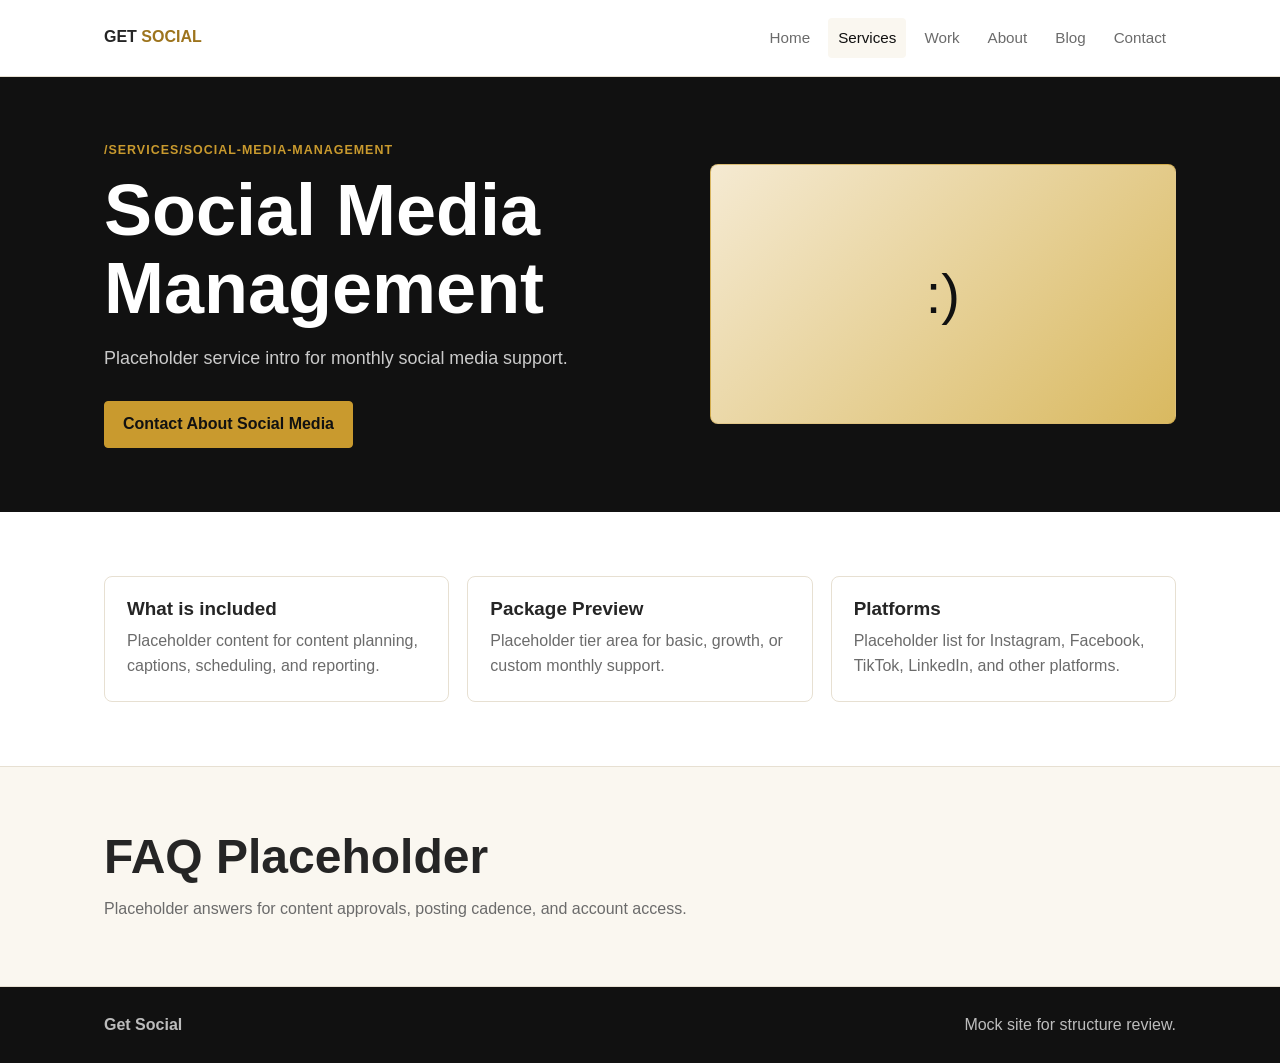
<file: services/social-media-management/index.html>
<!doctype html>
<html lang="en">
  <head><meta charset="utf-8"><meta name="viewport" content="width=device-width, initial-scale=1"><title>Social Media Management | Get Social Mock Site</title><link rel="stylesheet" href="../../styles.css"></head>
  <body>
    <header class="site-header"><div class="nav-wrap"><a class="brand" href="../../index.html">Get <span>Social</span></a><nav class="main-nav" aria-label="Main navigation"><a href="../../index.html">Home</a><a href="../../services/" aria-current="page">Services</a><a href="../../work/">Work</a><a href="../../about/">About</a><a href="../../blog/">Blog</a><a href="../../contact/">Contact</a></nav></div></header>
    <main>
      <section class="hero"><div class="hero-inner"><div><p class="eyebrow">/services/social-media-management</p><h1>Social Media Management</h1><p class="lede">Placeholder service intro for monthly social media support.</p><div class="actions"><a class="button gold" href="../../contact/?service=social-media-management">Contact About Social Media</a></div></div><div class="media-block">:)</div></div></section>
      <section class="section"><div class="section-inner grid three"><div class="feature"><h3>What is included</h3><p>Placeholder content for content planning, captions, scheduling, and reporting.</p></div><div class="feature"><h3>Package Preview</h3><p>Placeholder tier area for basic, growth, or custom monthly support.</p></div><div class="feature"><h3>Platforms</h3><p>Placeholder list for Instagram, Facebook, TikTok, LinkedIn, and other platforms.</p></div></div></section>
      <section class="section alt"><div class="section-inner"><h2>FAQ Placeholder</h2><p class="section-lede">Placeholder answers for content approvals, posting cadence, and account access.</p></div></section>
    </main>
    <footer class="site-footer"><div class="footer-inner"><strong>Get Social</strong><span>Mock site for structure review.</span></div></footer>
  </body>
</html>
</file>
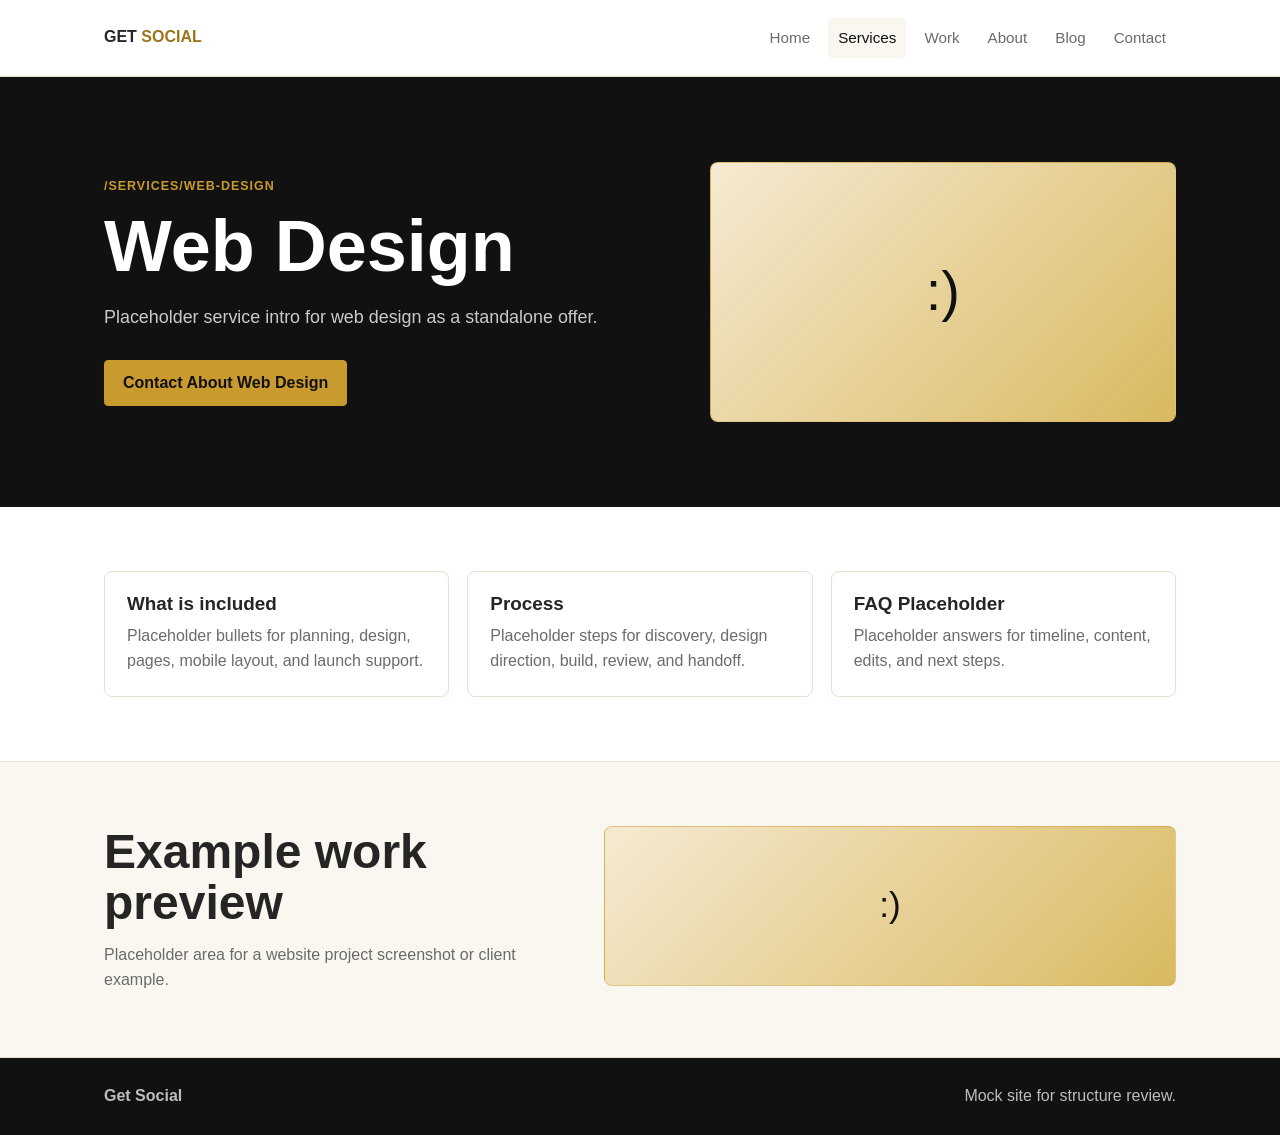
<file: services/web-design/index.html>
<!doctype html>
<html lang="en">
  <head><meta charset="utf-8"><meta name="viewport" content="width=device-width, initial-scale=1"><title>Web Design | Get Social Mock Site</title><link rel="stylesheet" href="../../styles.css"></head>
  <body>
    <header class="site-header"><div class="nav-wrap"><a class="brand" href="../../index.html">Get <span>Social</span></a><nav class="main-nav" aria-label="Main navigation"><a href="../../index.html">Home</a><a href="../../services/" aria-current="page">Services</a><a href="../../work/">Work</a><a href="../../about/">About</a><a href="../../blog/">Blog</a><a href="../../contact/">Contact</a></nav></div></header>
    <main>
      <section class="hero"><div class="hero-inner"><div><p class="eyebrow">/services/web-design</p><h1>Web Design</h1><p class="lede">Placeholder service intro for web design as a standalone offer.</p><div class="actions"><a class="button gold" href="../../contact/?service=web-design">Contact About Web Design</a></div></div><div class="media-block">:)</div></div></section>
      <section class="section"><div class="section-inner grid three"><div class="feature"><h3>What is included</h3><p>Placeholder bullets for planning, design, pages, mobile layout, and launch support.</p></div><div class="feature"><h3>Process</h3><p>Placeholder steps for discovery, design direction, build, review, and handoff.</p></div><div class="feature"><h3>FAQ Placeholder</h3><p>Placeholder answers for timeline, content, edits, and next steps.</p></div></div></section>
      <section class="section alt"><div class="section-inner split"><div><h2>Example work preview</h2><p class="section-lede">Placeholder area for a website project screenshot or client example.</p></div><div class="media-block small">:)</div></div></section>
    </main>
    <footer class="site-footer"><div class="footer-inner"><strong>Get Social</strong><span>Mock site for structure review.</span></div></footer>
  </body>
</html>
</file>
<file: styles.css>
:root {
  --black: #111111;
  --ink: #252525;
  --muted: #6b6b6b;
  --line: #e7e0d2;
  --paper: #ffffff;
  --soft: #faf7f0;
  --gold: #c99a2e;
  --gold-dark: #9d741d;
}

* {
  box-sizing: border-box;
}

html {
  scroll-behavior: smooth;
}

body {
  margin: 0;
  color: var(--ink);
  background: var(--paper);
  font-family: Arial, Helvetica, sans-serif;
  line-height: 1.55;
}

a {
  color: inherit;
}

.site-header {
  position: sticky;
  top: 0;
  z-index: 20;
  border-bottom: 1px solid var(--line);
  background: rgba(255, 255, 255, 0.96);
}

.nav-wrap {
  display: flex;
  align-items: center;
  justify-content: space-between;
  gap: 24px;
  max-width: 1120px;
  margin: 0 auto;
  padding: 18px 24px;
}

.brand {
  font-weight: 800;
  letter-spacing: 0;
  text-decoration: none;
  text-transform: uppercase;
}

.brand span {
  color: var(--gold-dark);
}

.main-nav {
  display: flex;
  flex-wrap: wrap;
  gap: 8px;
  justify-content: flex-end;
}

.main-nav a {
  border-radius: 4px;
  padding: 8px 10px;
  color: var(--muted);
  font-size: 0.95rem;
  text-decoration: none;
}

.main-nav a:hover,
.main-nav a[aria-current="page"] {
  color: var(--black);
  background: var(--soft);
}

.hero {
  background: var(--black);
  color: white;
}

.hero-inner,
.section-inner {
  max-width: 1120px;
  margin: 0 auto;
  padding: 64px 24px;
}

.hero-inner {
  display: grid;
  grid-template-columns: minmax(0, 1.1fr) minmax(280px, 0.9fr);
  gap: 36px;
  align-items: center;
  min-height: 430px;
}

.eyebrow {
  margin: 0 0 12px;
  color: var(--gold);
  font-size: 0.78rem;
  font-weight: 800;
  letter-spacing: 0.08em;
  text-transform: uppercase;
}

h1,
h2,
h3 {
  margin: 0;
  color: inherit;
  line-height: 1.08;
}

h1 {
  max-width: 760px;
  font-size: clamp(2.2rem, 6vw, 4.5rem);
}

h2 {
  font-size: clamp(1.8rem, 4vw, 3rem);
}

h3 {
  font-size: 1.18rem;
}

p {
  margin: 0;
}

.lede {
  max-width: 660px;
  margin-top: 18px;
  color: rgba(255, 255, 255, 0.78);
  font-size: 1.12rem;
}

.section-lede {
  max-width: 720px;
  margin-top: 14px;
  color: var(--muted);
}

.actions {
  display: flex;
  flex-wrap: wrap;
  gap: 12px;
  margin-top: 28px;
}

.button {
  display: inline-flex;
  align-items: center;
  justify-content: center;
  min-height: 44px;
  border: 1px solid var(--black);
  border-radius: 4px;
  padding: 10px 18px;
  background: var(--black);
  color: white;
  font-weight: 700;
  text-decoration: none;
}

.button.gold {
  border-color: var(--gold);
  background: var(--gold);
  color: var(--black);
}

.button.secondary {
  background: transparent;
  color: var(--black);
}

.hero .button.secondary {
  border-color: rgba(255, 255, 255, 0.45);
  color: white;
}

.media-block {
  display: grid;
  min-height: 260px;
  place-items: center;
  border: 1px solid rgba(201, 154, 46, 0.42);
  border-radius: 8px;
  background: linear-gradient(135deg, #f5ead2, #d9b960);
  color: var(--black);
  font-size: 3.5rem;
}

.media-block.small {
  min-height: 160px;
  font-size: 2.2rem;
}

.section {
  border-bottom: 1px solid var(--line);
}

.section.alt {
  background: var(--soft);
}

.section-head {
  display: flex;
  align-items: end;
  justify-content: space-between;
  gap: 24px;
  margin-bottom: 28px;
}

.grid {
  display: grid;
  gap: 18px;
}

.grid.two {
  grid-template-columns: repeat(2, minmax(0, 1fr));
}

.grid.three {
  grid-template-columns: repeat(3, minmax(0, 1fr));
}

.card,
.feature,
.form-shell {
  border: 1px solid var(--line);
  border-radius: 8px;
  background: white;
}

.card {
  display: flex;
  min-height: 100%;
  flex-direction: column;
  gap: 16px;
  padding: 20px;
  text-decoration: none;
}

.card:hover {
  border-color: var(--gold);
}

.card p,
.feature p,
.page-note,
li {
  color: var(--muted);
}

.tag {
  display: inline-flex;
  width: fit-content;
  border: 1px solid var(--line);
  border-radius: 4px;
  padding: 3px 8px;
  color: var(--gold-dark);
  font-size: 0.78rem;
  font-weight: 800;
  text-transform: uppercase;
}

.feature {
  padding: 22px;
}

.feature h3 {
  margin-bottom: 10px;
}

.split {
  display: grid;
  grid-template-columns: minmax(0, 0.9fr) minmax(0, 1.1fr);
  gap: 32px;
  align-items: start;
}

.list {
  display: grid;
  gap: 12px;
  margin: 0;
  padding-left: 20px;
}

.page-note {
  margin-top: 12px;
  font-size: 0.95rem;
}

.form-shell {
  padding: 24px;
}

.form-grid {
  display: grid;
  grid-template-columns: repeat(2, minmax(0, 1fr));
  gap: 16px;
}

.field {
  display: grid;
  gap: 7px;
}

.field.full {
  grid-column: 1 / -1;
}

label {
  font-weight: 700;
}

input,
select,
textarea {
  width: 100%;
  border: 1px solid var(--line);
  border-radius: 4px;
  padding: 12px;
  color: var(--ink);
  font: inherit;
}

textarea {
  min-height: 140px;
  resize: vertical;
}

.site-footer {
  background: var(--black);
  color: rgba(255, 255, 255, 0.72);
}

.footer-inner {
  display: flex;
  align-items: center;
  justify-content: space-between;
  gap: 18px;
  max-width: 1120px;
  margin: 0 auto;
  padding: 26px 24px;
}

@media (max-width: 780px) {
  .nav-wrap,
  .footer-inner,
  .section-head {
    align-items: flex-start;
    flex-direction: column;
  }

  .main-nav {
    justify-content: flex-start;
  }

  .hero-inner,
  .split,
  .grid.two,
  .grid.three,
  .form-grid {
    grid-template-columns: 1fr;
  }

  .hero-inner,
  .section-inner {
    padding: 44px 18px;
  }
}
</file>
